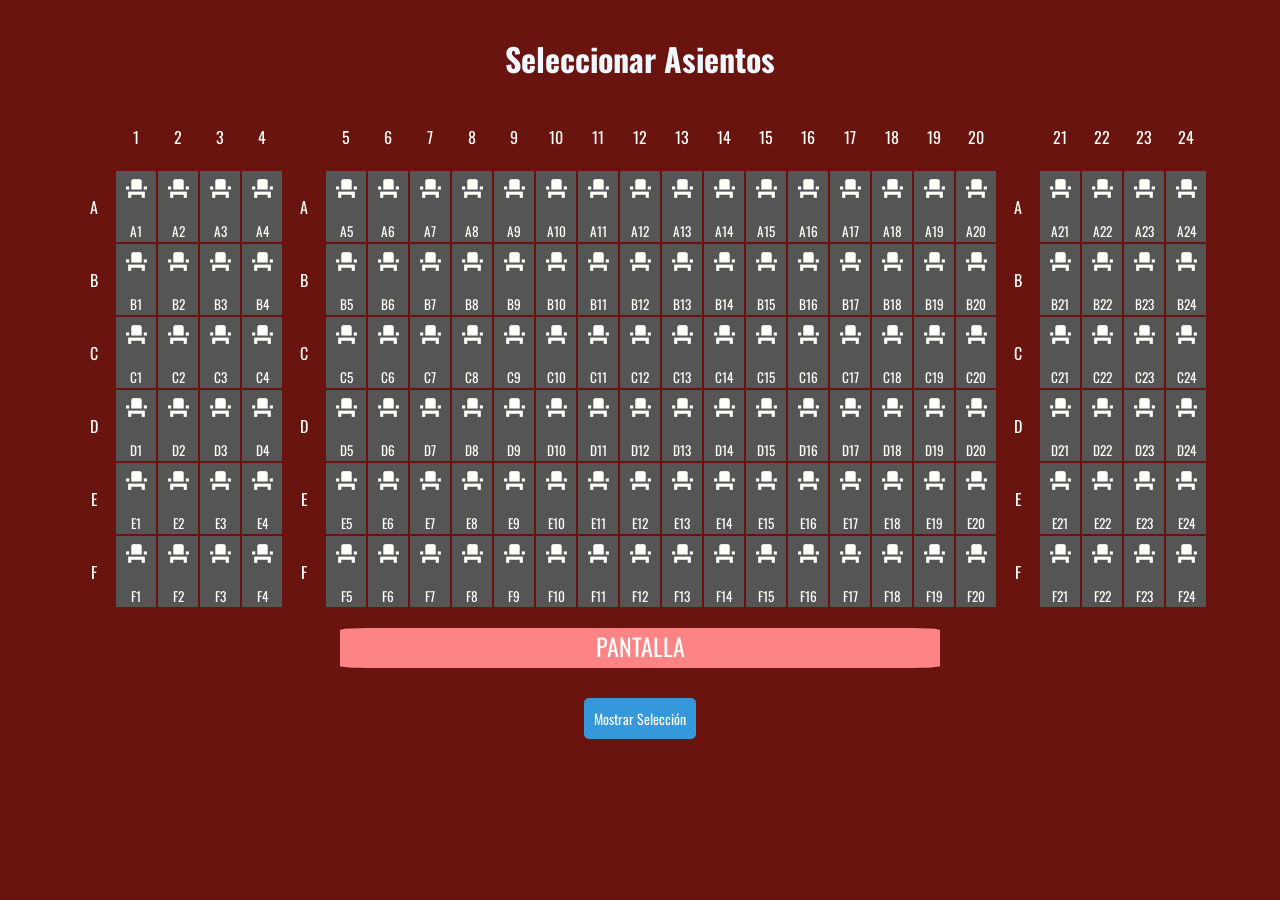
<file: Frontend/Reservation/index.html>
<!DOCTYPE html>
<html lang="es">
<head>
  <meta charset="UTF-8">
  <meta name="viewport" content="width=device-width, initial-scale=1.0">
  <link href="https://fonts.googleapis.com/icon?family=Material+Icons" rel="stylesheet">
  <link href="https://fonts.googleapis.com/css?family=Oswald:300,400,700" rel="stylesheet">
  <link rel="stylesheet" href="style.css">
  <title>Seleccionar Asientos</title>
</head>
<body>
  <h1>Seleccionar Asientos</h1>
  <div id="cine-container">
  
  
    <div class="asientos-lado">
      <table class="asientos">
        <thead>
          <tr></tr>
        </thead>
        <tbody></tbody>
      </table>
    </div>
    
  
    <div class="asientos-centro">
      <table class="asientos">
        <thead>
          <tr></tr>
        </thead>
        <tbody></tbody>
      </table>
    </div>
    

    <div class="asientos-lado">
      <table class="asientos">
        <thead>
          <tr></tr>
        </thead>
        <tbody></tbody>
      </table>
    </div>
  </div>

  <div class="pantalla">
    <span>PANTALLA</span>
  </div>
  <div class="container">
    <table id="tbl-asientos">
        <!-- Tablas generadas dinámicamente por JavaScript -->
    </table>
    <button id="mostrar-asientos">Mostrar Selección</button>
    <button id="reservar-btn">Reservar</button>
    <div id="resultado">
        <p id="asientos-seleccionados"></p>
        <p id="precio-final"></p>
    </div>
</div>
  
  <script src="script.js"></script>
</body>
</html>
</file>
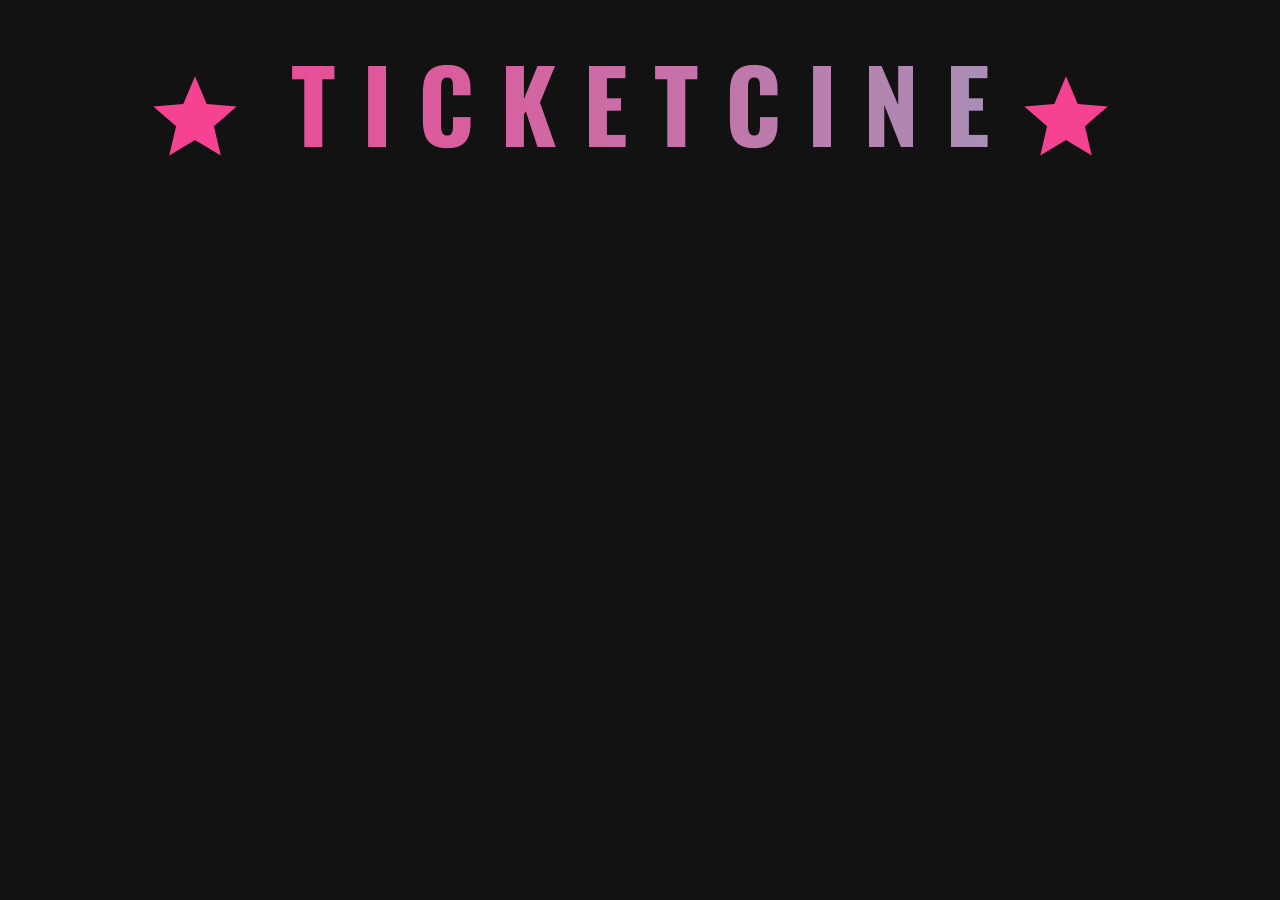
<file: Frontend/View/Dashboard/index.html>
<!DOCTYPE html>
<html lang="en">
  <head>
    <meta charset="UTF-8" />
    <title>Cards</title>
    <link rel="stylesheet" href="style.css" />
    <script src="https://code.jquery.com/jquery-3.7.1.min.js" integrity="sha256-/JqT3SQfawRcv/BIHPThkBvs0OEvtFFmqPF/lYI/Cxo=" crossorigin="anonymous"></script>
  </head>
  <body>
    <div class="Encabezado">
        <h1>
            <svg class="icon" viewBox="0 0 24 24">
                <path d="M12 17.27L18.18 21 16.54 13.97 22 9.24 14.81 8.63 12 2 9.19 8.63 2 9.24 7.46 13.97 5.82 21 12 17.27z"></path>
            </svg>
            T I C K E T C I N E            
            <svg class="icon" viewBox="0 0 24 24">
                <path d="M12 17.27L18.18 21 16.54 13.97 22 9.24 14.81 8.63 12 2 9.19 8.63 2 9.24 7.46 13.97 5.82 21 12 17.27z"></path>
            </svg>
        </h1>
    </div>
    <main>
    </main>
        <script src="script.js"></script>
  </body>
</html>
</file>
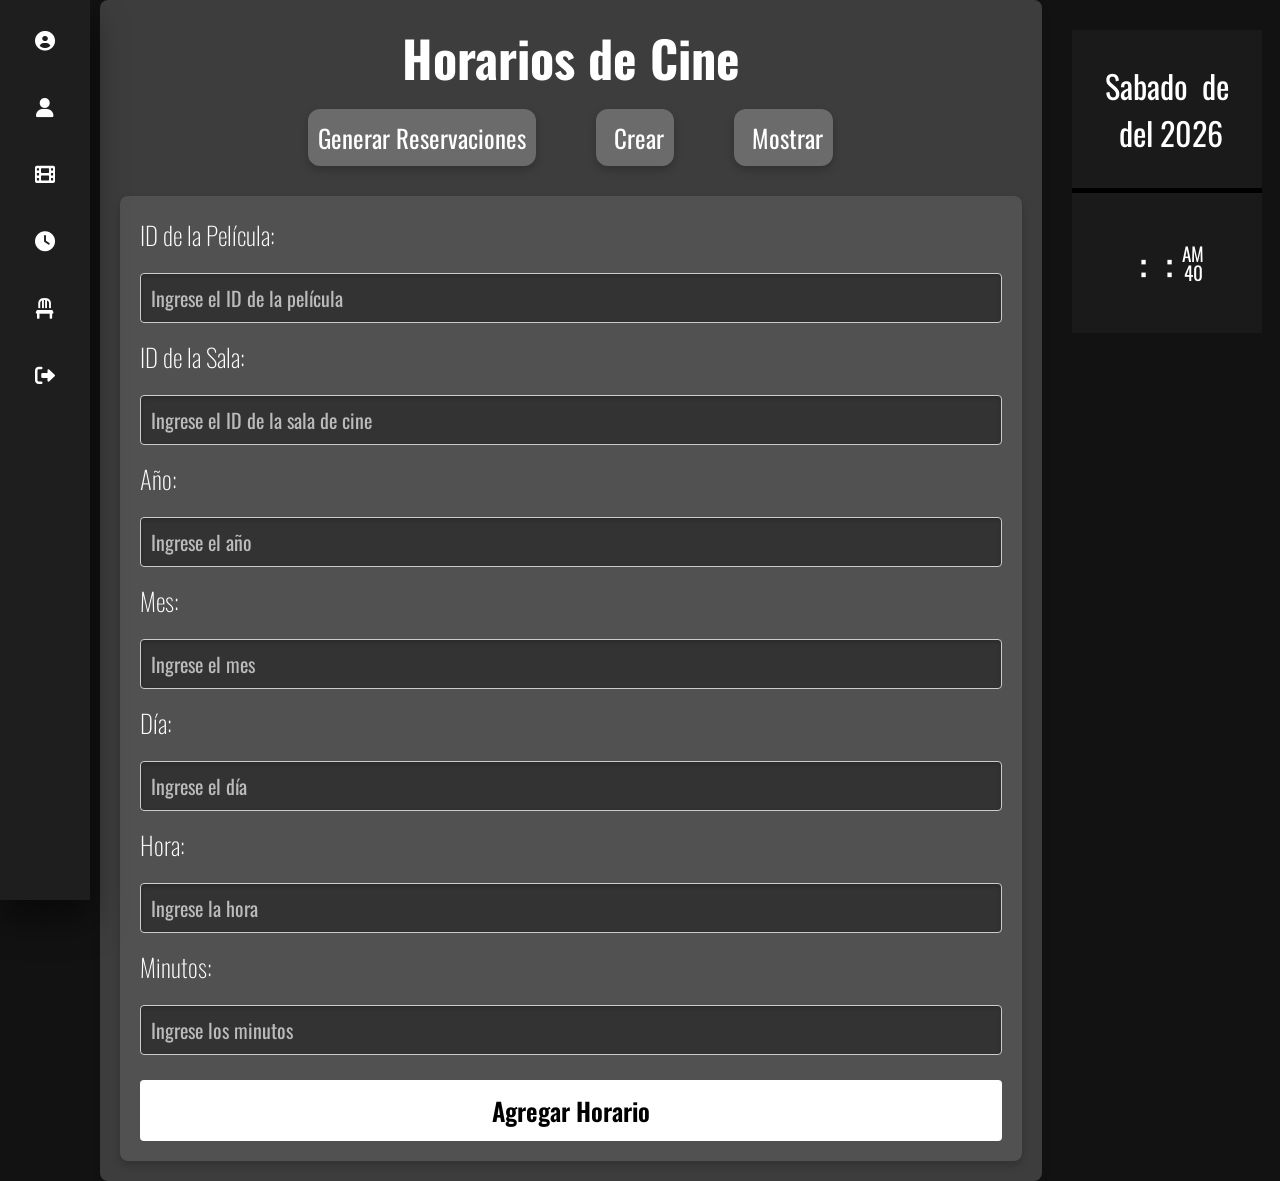
<file: Frontend/View/ShowtimeForm/ShowtimeForm.html>
<!DOCTYPE html>
<html lang="es">
<head>
    <meta charset="UTF-8">
    <meta name="viewport" content="width=device-width, initial-scale=0.65">
    <title>Formulario de Horarios</title>
    <script src="https://code.jquery.com/jquery-3.7.1.min.js" integrity="sha256-/JqT3SQfawRcv/BIHPThkBvs0OEvtFFmqPF/lYI/Cxo=" crossorigin="anonymous"></script>
    <link rel='stylesheet' href='https://cdn-uicons.flaticon.com/2.5.1/uicons-regular-rounded/css/uicons-regular-rounded.css'>
    <link rel='stylesheet' href='https://cdn-uicons.flaticon.com/2.5.1/uicons-regular-straight/css/uicons-regular-straight.css'>
    <link rel='stylesheet' href='https://cdn-uicons.flaticon.com/2.5.1/uicons-solid-rounded/css/uicons-solid-rounded.css'>
    <link rel='stylesheet' href='https://cdn-uicons.flaticon.com/2.5.1/uicons-bold-rounded/css/uicons-bold-rounded.css'>
    <link rel="stylesheet" href="ShowtimeForm.css">
    <link rel="stylesheet" href="https://fonts.googleapis.com/css2?family=Material+Symbols+Outlined:opsz,wght,FILL,GRAD@24,400,0,0" />
    <link href="https://fonts.googleapis.com/css?family=Oswald:300,400,700" rel="stylesheet">
    <link rel="stylesheet" href="https://cdnjs.cloudflare.com/ajax/libs/font-awesome/6.0.0-beta3/css/all.min.css">
</head>
<body>
    <nav>
        <ul>
            <!-- Perfil -->
            <li>
                <a href="#">
                    <i class="fas fa-user-circle"></i>
                    <span class="nav-item">Perfil</span>
                </a>
            </li>
            <!-- Usuario -->
            <li>
                <a href="/View/UserForm/UserForm.html">
                    <i class="fas fa-user"></i>
                    <span class="nav-item">Usuario</span>
                </a>
            </li>
            <!-- Películas -->
            <li>
                <a href="/View/MovieForm/MovieForm.html">
                    <i class="fas fa-film"></i>
                    <span class="nav-item">Películas</span>
                </a>
            </li>
            <!-- Horarios -->
            <li>
                <a href="/View/ShowtimeForm/ShowtimeForm.html">
                    <i class="fas fa-clock"></i>
                    <span class="nav-item">Horarios</span>
                </a>
            </li>
            <!-- Salas de Cine -->
            <li>
                <a href="/View/HallCinema/HallCinemaForm.html">
                    <i class="fas fa-chair"></i>
                    <span class="nav-item">Salas de Cine</span>
                </a>
            </li>
            <!-- Logout -->
            <li>
                <a href="/View/Login/Login.html">
                    <i class="fas fa-sign-out-alt"></i>
                    <span class="nav-item">Logout</span>
                </a>
            </li>
        </ul>
    </nav>
    <div class="contenedor-formulario">
        <h1>Horarios de Cine</h1>
        <div class="content_buttons">
            <div>
                <form id="generateReservationsForm">
                    <button type="button" class="eventButton" onclick="generarReservaciones()">Generar Reservaciones</button>
                </form>                
            </div>
            <button class="eventButton" onclick="mostrarSeccion('crearHorario')">
                <i class="fi fi-rr-clock"></i>Crear
            </button>
            <button class="eventButton" onclick="mostrarSeccion('mostrarHorarios')">
                <i class="fi fi-sr-eye"></i>Mostrar
            </button>
        </div>
        <div id="crearHorario" style="display: block;">
            <form id="HorarioCine">
                <label for="movieId">ID de la Película:</label>
                <input type="text" id="movieId" name="movieId" required placeholder="Ingrese el ID de la película">
                <br>
                <label for="hallId">ID de la Sala:</label>
                <input type="text" id="hallId" name="hallId" required placeholder="Ingrese el ID de la sala de cine">
                <br>
                <label for="anio">Año:</label>
                <input type="text" id="anio" name="anio" required placeholder="Ingrese el año">
                <br>
                <label for="mes">Mes:</label>
                <input type="text" id="mes" name="mes" required placeholder="Ingrese el mes">
                <br>
                <label for="dia">Día:</label>
                <input type="text" id="dia" name="dia" required placeholder="Ingrese el día">
                <br>
                <label for="hora">Hora:</label>
                <input type="text" id="hora" name="hora" required placeholder="Ingrese la hora">
                <br>
                <label for="minutos">Minutos:</label>
                <input type="text" id="minutos" name="minutos" required placeholder="Ingrese los minutos">
                <br>
                <input type="submit" value="Agregar Horario">
            </form>
        </div>
        <div id="mostrarHorarios" style="display: none;">
            <div class="content_buttons">
                <label for="id">ID:</label>
                <input type="text" id="id" name="id" placeholder="Ingrese un número">
                <button class="eventButton" onclick="EliminarHorario()">
                    <span class="material-symbols-outlined" style="font-size: 20px">scheduledelete</span>Eliminar
                </button>
                <button class="eventButton" onclick="BuscarHorario()">
                    <span class="material-symbols-outlined" style="font-size: 20px">schedulesearch</span>Buscar
                </button>
            </div>
            <table id="HorariosMostrarDatos">
                <thead>
                    <tr>
                        <th>ID</th>
                        <th>ID de Película</th>
                        <th>ID de Sala</th>
                        <th>Año</th>
                        <th>Mes</th>
                        <th>Día</th>
                        <th>Hora</th>
                        <th>Minutos</th>
                    </tr>
                </thead>
                <tbody>
                </tbody>
            </table>
        </div>
    </div>
    
    <div class="wrap">
        <div class="widget">
            <div class="fecha">
               <p id="diaSemana" class="diaSemana"></p>
               <p id="dia" class="dia"></p>
               <p>de</p>
               <p id="mes" class="mes"></p>
               <p>del</p>
               <p id="year" class="year"></p>
            </div>

            <div class="reloj">
               <p id="hora" class="hora"></p>
               <p>:</p>
               <p id="minutos" class="minutos"></p>
               <p>:</p>
               <div class="caja-segundos">
                    <p id="ampm" class="ampm"></p>
                    <p id="segundos" class="segundos"></p>                   
               </div>
                
            </div>
        </div>
    </div>
<script src="ShowtimeForm.js"></script>
</body>
</html>
</file>
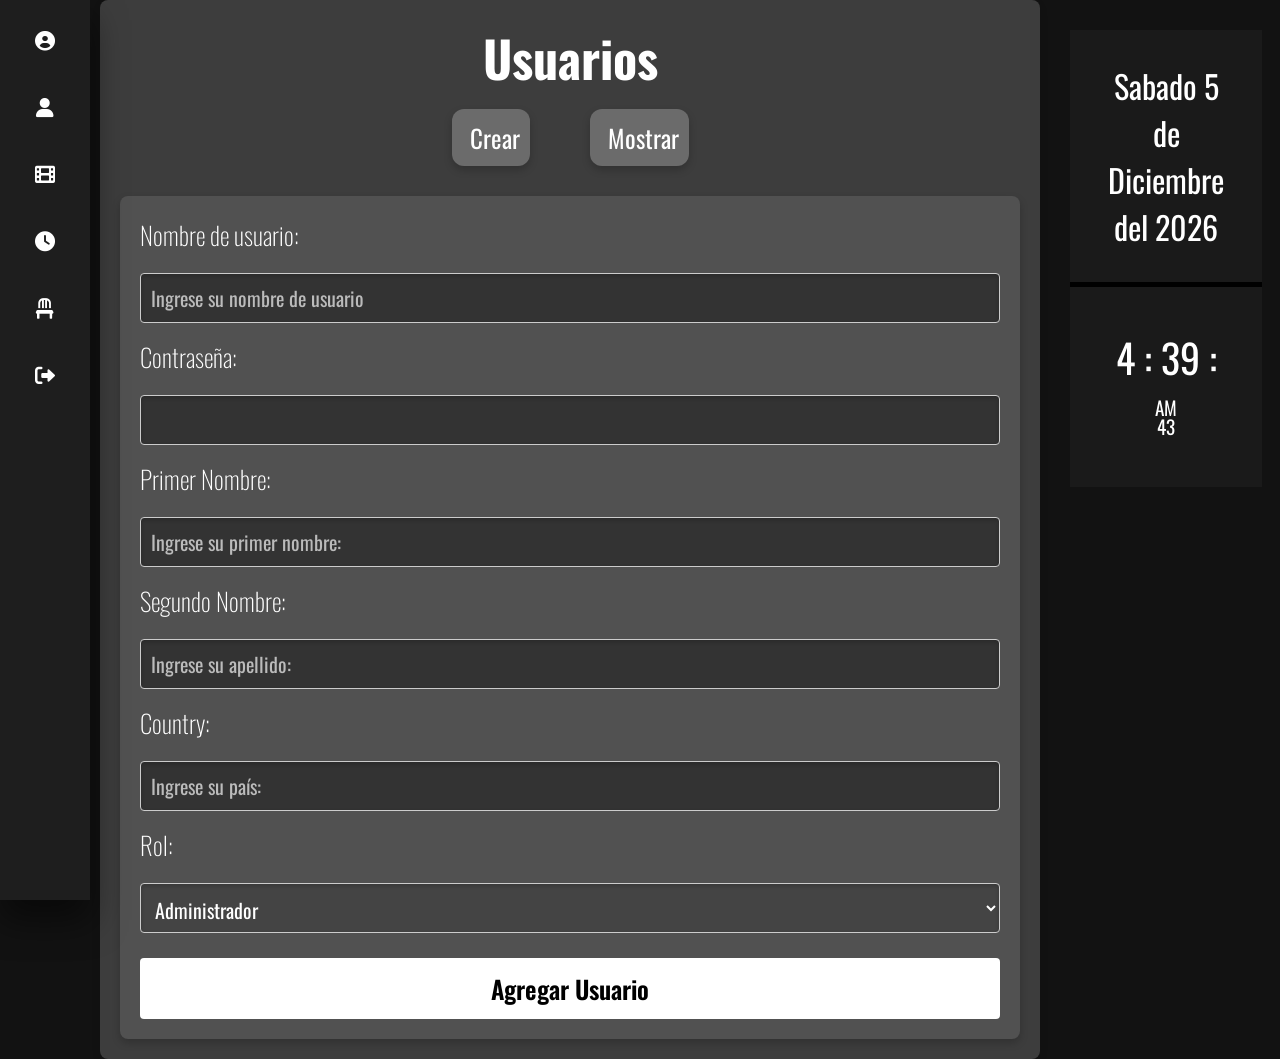
<file: Frontend/View/UserForm/UserForm.html>
<!DOCTYPE html>
<html lang="es">
<head>
    <meta charset="UTF-8">
    <meta name="viewport" content="width=device-width, initial-scale=0.65">
    <title>UsuariosForm</title>
    <script src="https://code.jquery.com/jquery-3.7.1.min.js" integrity="sha256-/JqT3SQfawRcv/BIHPThkBvs0OEvtFFmqPF/lYI/Cxo=" crossorigin="anonymous"></script>
    <link rel='stylesheet' href='https://cdn-uicons.flaticon.com/2.5.1/uicons-regular-rounded/css/uicons-regular-rounded.css'>
    <link rel='stylesheet' href='https://cdn-uicons.flaticon.com/2.5.1/uicons-regular-straight/css/uicons-regular-straight.css'>
    <link rel='stylesheet' href='https://cdn-uicons.flaticon.com/2.5.1/uicons-solid-rounded/css/uicons-solid-rounded.css'>
    <link rel='stylesheet' href='https://cdn-uicons.flaticon.com/2.5.1/uicons-bold-rounded/css/uicons-bold-rounded.css'>
    <link rel="stylesheet" href="UserForm.css">
    <link rel="stylesheet" href="https://fonts.googleapis.com/css2?family=Material+Symbols+Outlined:opsz,wght,FILL,GRAD@24,400,0,0" />
    <link href="https://fonts.googleapis.com/css?family=Oswald:300,400,700" rel="stylesheet">
    <link rel="stylesheet" href="https://cdnjs.cloudflare.com/ajax/libs/font-awesome/6.0.0-beta3/css/all.min.css">

</head>
<body>
    <nav>
        <ul>
            <!-- Perfil -->
            <li>
                <a href="#">
                    <i class="fas fa-user-circle"></i>
                    <span class="nav-item">Perfil</span>
                </a>
            </li>
            <!-- Usuario -->
            <li>
                <a href="/View/UserForm/UserForm.html">
                    <i class="fas fa-user"></i>
                    <span class="nav-item">Usuario</span>
                </a>
            </li>
            <!-- Películas -->
            <li>
                <a href="/View/MovieForm/MovieForm.html">
                    <i class="fas fa-film"></i>
                    <span class="nav-item">Películas</span>
                </a>
            </li>
            <!-- Horarios -->
            <li>
                <a href="/View/ShowtimeForm/ShowtimeForm.html">
                    <i class="fas fa-clock"></i>
                    <span class="nav-item">Horarios</span>
                </a>
            </li>
            <!-- Salas de Cine -->
            <li>
                <a href="/View/HallCinema/HallCinemaForm.html">
                    <i class="fas fa-chair"></i>
                    <span class="nav-item">Salas de Cine</span>
                </a>
            </li>
            <!-- Logout -->
            <li>
                <a href="/View/Login/Login.html">
                    <i class="fas fa-sign-out-alt"></i>
                    <span class="nav-item">Logout</span>
                </a>
            </li>
        </ul>
    </nav>
    <div class="contenedor-formulario">
        <h1>Usuarios</h1>
        <div class="content_buttons">
        <button class="eventButton" onclick="mostrarSeccion('crearUsuario')">
            <i class="fi fi-rr-user-add"></i>Crear
        </button>
        <button class="eventButton" onclick="mostrarSeccion('mostrarUsuarios')">
            <i class="fi fi-sr-eye"></i>Mostrar
        </button>
        </div>
        <div id="crearUsuario" style="display: block;">
            <form id="User">
                <label for="user">Nombre de usuario:</label>
                <input type="text" id="username" name="user" required placeholder="Ingrese su nombre de usuario">
                <br>
                <label for="password">Contraseña:</label>
                <input type="password" id="password" name="password:" required>
                <br>
                <label for="name">Primer Nombre:</label>
                <input type="text" id="name" name="name" required placeholder="Ingrese su primer nombre:">
                <br>
                <label for="last">Segundo Nombre:</label>
                <input type="text" id="last" name="last" required placeholder="Ingrese su apellido:">
                <br>
                <label for="pais">Country:</label>
                <input type="text" id="pais" name="pais" required placeholder="Ingrese su país:">
                <br>
                <label for="role">Rol:</label>
                <select name="role" id="role">
                    <option value="ADMIN">Administrador</option>
                    <option value="USER">Usuario</option>
                </select>
                <br>
                <input type="submit" value="Agregar Usuario">
            </form>
        </div>
        <div id="mostrarUsuarios" style="display: none;">
            <div class="content_buttons">
                <label for="id">ID:</label>
                <input type="id" id="id" name="id" placeholder="Ingrese un número">
                <button class="eventButton" onclick="EliminarUsuario()">
                    <span class="material-symbols-outlined" style="font-size: 20px">
                    person_remove</span>Eliminar</button>
                <button class="eventButton" onclick="BuscarUsuario()">
                    <span class="material-symbols-outlined" style="font-size: 20px">
                        person_search</span>Buscar</button>
            </div>
            <table id="UsersMostrarDatos">
                <thead>
                    <tr>
                        <th>Id</th>
                        <th>Username</th>
                        <th>Password</th>
                        <th>Firstname</th>
                        <th>Lastname</th>
                        <th>Country</th>
                        <th>Role</th>
                    </tr>
                </thead>
                <tbody>
            
                </tbody>
            </table>
        </div>
        
    </div>
    <div class="wrap">
        <div class="widget">
            <div class="fecha">
               <p id="diaSemana" class="diaSemana"></p>
               <p id="dia" class="dia"></p>
               <p>de</p>
               <p id="mes" class="mes"></p>
               <p>del</p>
               <p id="year" class="year"></p>
            </div>

            <div class="reloj">
               <p id="hora" class="hora"></p>
               <p>:</p>
               <p id="minutos" class="minutos"></p>
               <p>:</p>
               <div class="caja-segundos">
                    <p id="ampm" class="ampm"></p>
                    <p id="segundos" class="segundos"></p>                   
               </div>
                
            </div>
        </div>
    </div>
<script src="UserForm.js"></script>
</body>
</html>
</file>
<file: Frontend/Reservation/style.css>
*{
  font-family: 'Oswald', sans-serif;
}
body {
  background: #69140E;
  color: #FFFFFA;
  display: flex;
  flex-direction: column;
  justify-content: center;
  align-items: center;
  height: 100%;
  margin-top: 15px;
}

h1{
  display: flex;
  flex-direction: row;
  text-align: center;
  color: aliceblue;
  margin-top: 20px;
}

.pantalla {
  text-align: center;
  font-size: 24px;
  color: #fff;
  background-color: #fc8484;
  height: 40px;
  width: 600px;
  border-radius: 5%;
  margin-bottom: 20px;
}


#cine-container {
  display: flex;
  justify-content: space-around;
  align-items: center;
  margin-bottom: 20px;
}

.asientos {
  border-collapse: collapse;
}

.asientos th, .asientos td {
  width: 40px;
  height: 65px;
  text-align: center;
}

.asiento-btn {
  width: 100%;
  height: 100%;
  background-color: #912F40;
  color: #FFFFFA;
  border: none;
  cursor: pointer;
  display: flex;
  flex-direction: column;
  align-items: center;
  justify-content: center;
  transition: background-color 0.3s ease, transform 0.3s ease;
  padding-top: 5px;
}

.asiento-btn i {
  font-size: 25px;
}

/* Efecto al pasar el cursor por el botón */
.asiento-btn:hover {
  background-color: #FFFFFA;
  color: #702632;
  transform: scale(1.1);
}

.seleccionado {
  background-color: #FFFFFA;
  color: #702632;
}

.no-seleccionado {
  background-color: #555;
  cursor: pointer;
}

.ocupado {
  background-color: #ffffff; /* Rojo para indicar ocupado */
  cursor: not-allowed; /* Cambia el cursor para indicar que no se puede hacer clic */
}

#mostrar-asientos {
  padding: 10px 20px;
  background-color: #FFFFFA;
  color: #333;
  border: none;
  cursor: pointer;
  font-size: 14px;
  transition: background-color 0.3s ease;
}

#mostrar-asientos:hover {
  background-color: #702632;
  color:#FFFFFA;

}

.container {
  text-align: center;
}
#mostrar-asientos, #reservar-btn {
  background-color: #3498db;
  color: white;
  border: none;
  padding: 10px;
  cursor: pointer;
  border-radius: 5px;
  margin: 10px;
}
#mostrar-asientos:hover, #reservar-btn:hover {
  background-color: #2980b9;
}
#reservar-btn {
  display: none; /* Inicialmente oculto */
}
#resultado {
  margin-top: 20px;
}
</file>
<file: Frontend/View/Dashboard/style.css>
@import url('https://fonts.googleapis.com/css2?family=Oswald:wght@400;700&display=swap');

:root{
    color-scheme: dark;
}
body{
    display: flex;
    flex-direction: column;
    align-items: center;
    justify-content: center;
}

h1 {
    font-size: 100px;
    font-family: 'Oswald', sans-serif;
    text-align: center;
    margin: 20px 0;
    background: linear-gradient(90deg, #f54291, #42f5e6);
    -webkit-background-clip: text;
    -webkit-text-fill-color: transparent;
    background-size: 200% 100%;
    animation: gradientMove 5s linear infinite; 
}

.icon {
    width: 1em; /* Tamaño del ícono */
    height: 1em; /* Tamaño del ícono */
    vertical-align: middle; /* Alineación vertical del ícono */
    fill: #f54291; /* Color inicial del ícono */
    margin-right: 0.2em; /* Espacio entre ícono y texto */
    animation: pulse 2s infinite; /* Animación del ícono */
}

@keyframes pulse {
    0% {
        transform: scale(1);
        fill: #f54291; /* Color inicial */
    }
    50% {
        transform: scale(1.2);
        fill: #42f5e6; /* Color intermedio */
    }
    100% {
        transform: scale(1);
        fill: #f54291; /* Color final */
    }
}

@keyframes gradientMove {
    0% {
        background-position: 0% 0%;
    }
    50% {
        background-position: 100% 100%;
    }
    100% {
        background-position: 0% 0%;
    }
}


main{
    height: auto;
    width: 85%;
    display: flex;
    flex-direction: row;
    align-items: center;
    justify-content: center;
    flex-wrap: wrap;
    margin-top: 40px;
}
.card {
    display: flex;
    flex-direction: column;
    justify-content: center;
    align-items: center;
    min-height: 450px;
    min-width: 250px;
    margin: 20px;
    overflow: hidden;
    border: 5px solid transparent; 
    position: relative;
    z-index: 1;
    background-color: #fff; 
    transition: box-shadow 0.3s ease-in-out;
}

.card:before {
    content: "";
    position: absolute;
    top: -5px;
    left: -5px;
    right: -5px;
    bottom: -5px;
    border: 5px solid transparent;
    border-radius: 5px;
    background: linear-gradient(45deg, #f54291, #42f5e6, #f54291, #42f5e6);
    background-size: 400% 400%;
    z-index: -1;
    animation: borderAnimation 4s linear infinite;
}

@keyframes borderAnimation {
    0% {
        background-position: 0% 0%;
    }
    50% {
        background-position: 100% 100%;
    }
    100% {
        background-position: 0% 0%;
    }
}

.card:hover {
    box-shadow: 0 0 100px rgba(255, 105, 180, 1);
}



.card img{
    max-height: 400px;
    max-width: 250px;
    object-fit: cover;
}

*:before,
*:after {
  z-index: -1;
  box-sizing: border-box;
  transition: 0.5s ease-in-out;
}

a {
  text-decoration: none;
  line-height: 80px;
  color: rgb(255, 255, 255);
  text-align: center;
  font-size: 45px;
  font-family: "Oswald";
}

[class^=btn-] {
  position: relative;
  display: block;
  overflow: hidden;
  width: 100%;
  height: 80px;
  max-width: 250px;
  text-transform: uppercase;
  border: 1px solid currentColor;
}

.btn-3:before, .btn-3:after {
  content: "";
  position: absolute;
  top: 0;
  right: 0;
  bottom: 0;
  left: 0;
  border-top: 40px solid #ffffff;
  border-bottom: 40px solid #ffffff;
}
.btn-3:before {
  border-right: 40px solid transparent;
  transform: translateX(-100%);
}
.btn-3:after {
  border-left: 40px solid transparent;
  transform: translateX(100%);
}
.btn-3:hover {
  color: #dad6eb;
}
.btn-3:hover:before {
  transform: translateX(-30%);
}
.btn-3:hover:after {
  transform: translateX(30%);
}
</file>
<file: Frontend/View/ShowtimeForm/ShowtimeForm.css>
:root{
    color-scheme: dark;
}

*{
    margin: 0;
    padding: 0;
    box-sizing: border-box;
}

.contenedor-formulario {
    position: relative;
    z-index: 10;
    margin-left: 100px; 
    padding: 20px;
    width: calc(100% - 250px - 20px); 
    background-color: #3d3d3d; 
    box-shadow: 0 4px 8px rgba(0, 0, 0, 0.1);
    border-radius: 8px;
    margin-bottom: auto;
  }

  nav {
    text-decoration: none;
    position: fixed;
    height: 100vh;
    z-index: 15;
    background: #1E1E1E; /* Fondo oscuro para la barra de navegación */
    width: 90px;
    overflow: hidden;
    transition: width 0.2s linear;
    box-shadow: 0 20px 35px rgba(0, 0, 0, 0.5);
    font-family: 'Oswald', sans-serif;
    margin-bottom: auto;
}

.logo {
    text-align: center;
    display: flex;
    transition: all 0.5s ease;
    margin: 10px 0 0 10px;
}

.logo img {
    width: 45px;
    height: 45px;
    border-radius: 50%;
}

.logo span {
    font-weight: bold;
    padding: 15px;
    font-size: 18px;
    text-transform: uppercase;
    color: #E0E0E0; /* Texto en color claro */
}

a {
    position: relative;
    color: #ffffff; /* Color gris claro para los enlaces */
    font-size: 20px;
    display: table;
    width: 300px;
    padding: 10px;
}

.fas {
    position: relative;
    width: 70px;
    height: 40px;
    top: 14px;
    font-size: 20px;
    text-align: center;
}

.nav-item {
    position: relative;
    top: 12px;
    margin-left: 10px;
}

a:hover {
    background: #333333; 
}

nav:hover {
    width: 280px;
    transition: all 0.5s ease;
}

.logout {
    position: absolute;
    bottom: 0;
}

body{
    background-size: cover;
    color: #fff;
    font-size: 8px;
    display: flex;
    height: 100vh;
    justify-content: flex; /* Alinea el contenido a la derecha */
}
h1{
  font-family: 'Oswald', sans-serif;
  font-size: 50px;
  text-align: center;
  margin-bottom: 15px;
}

#mostrarHorarios .content_buttons label {
    font-family: 'Oswald', sans-serif;
    font-size: 20px;
    display: block; 
    margin-bottom: 5px;
    font-weight: bold;
    color: #ffffff; 
}

#mostrarHorarios .content_buttons input {
    font-family: 'Oswald', sans-serif;
    font-size: 20px;
    width: 25%; 
    padding: 8px;
    margin-left: 15px;
    margin-right: 20px;
    margin-bottom: 5px;
    border: 1px solid #ccc;
    border-radius: 4px;
}

.fi {
    margin-right: 8px;
    font-size: 20px;
}

.content_buttons{
    align-items: center;
    justify-content: center;
    display: flex;
    flex-direction: row;
    margin-bottom: 30px;
}
.eventButton{
    cursor:pointer;
    padding: 10px 10px;
    border-radius: 12px;
    border:none;
    font-family: 'Oswald', sans-serif;
    font-size: 25px;
    color: #ffffff;
    margin-left: 30px;
    margin-right: 30px;
    transition: background-color 0.3s, box-shadow 0.3s;
    box-shadow: 0px 4px 8px rgba(0, 0, 0, 0.2);
}

.eventButton:hover{
    color:#000000;
    background-color: #fff;
}

form#HorarioCine {
    font-family: 'Oswald', sans-serif;
    color: #ffffff;
    background-color: rgba(255, 255, 255, 0.1); /* Fondo semitransparente */
    padding: 20px;
    border-radius: 8px;
    box-shadow: 0 4px 8px rgba(0, 0, 0, 0.2);
    font-size: 25px;
}

form#HorarioCine label {
    font-weight: 200;
    margin-bottom: 20px;
    display: block;
}

form#HorarioCine input[type="text"],
form#HorarioCine input[type="datetime-local"],
form#HorarioCine input[type="number"],
form#HorarioCine select {
    font-family: 'Oswald', sans-serif;
    width: 100%;
    height: 50px;
    padding: 10px;
    margin-bottom: 15px;
    border: 1px solid #ccc;
    border-radius: 4px;
    background-color: #333;
    color: #fff;
    box-shadow: inset 0 2px 4px rgba(0, 0, 0, 0.2);
    font-size: 20px;
}

form#HorarioCine input[type="text"]::placeholder,
form#HorarioCine input[type="datetime-local"]::placeholder,
form#HorarioCine input[type="number"]::placeholder {
    color: #bbb;
}


form#HorarioCine input[type="submit"] {
    margin-top: 10px;
    background-color: #ffffff;
    color: #000000;
    padding: 12px 20px;
    border: none;
    border-radius: 4px;
    cursor: pointer;
    transition: background-color 0.3s ease;
    width: 100%;
    font-weight: 600;
    font-family: 'Oswald', sans-serif;
    font-size: 25px;
}

form#HorarioCine input[type="submit"]:hover {
    color:#ffffff;
    background-color: #000000;
    font-family: 'Oswald', sans-serif;
    font-size: 25px;
}

form#HorarioCine br {
    clear: both;
}

/* Estilos generales para la tabla */
#HorariosMostrarDatos {
    border-collapse: collapse;
    width: 100%;
    font-family: 'Oswald', sans-serif;
}

/* Estilos para los encabezados */
#HorariosMostrarDatos thead {
    background-color: #333; /* Fondo negro para encabezados */
    color: #fff; /* Texto blanco para encabezados */
}

#HorariosMostrarDatos th {
    border: 3px solid #635b5b;
    padding: 10px;
    font-size: 22px; 
}


#HorariosMostrarDatos tbody {
    background-color: #fff;
    color: #000; 
}

#HorariosMostrarDatos td {
    text-align: left;
    border: 3px solid #333; 
    padding: 10px;
    font-size: 15px;
    max-width: 20px;
    
}

/* Estilo para las filas de la tabla */
#HorariosMostrarDatos tbody tr:hover {
    background-color: #f0f0f0; /* Fondo gris claro para la fila al pasar el ratón */
}

#HorariosMostrarDatos tbody tr:nth-child(even) {
    background-color: #f9f9f9; /* Fondo gris claro para filas pares */
}

#HorariosMostrarDatos tbody tr:nth-child(odd) {
    background-color: #fff; /* Fondo blanco para filas impares */
}



.wrap{
    width: 20%;
}

.widget{
    width: 80%; /* Ajusta el ancho del widget */
    margin: 30px; /* Elimina el margen para que esté pegado a la derecha */
    background-color: #000; /* Fondo negro */
    color: #fff; /* Texto blanco */
}

.widget p{
    display: inline-block;
    line-height: 1em;
}

.fecha{
    font-family: 'Oswald', sans-serif;
    font-size: 4em;
    text-align: center;
    margin-bottom: 0.3rem;
    padding: 1em;
    width: 100%;
    background-color: rgba(255, 255, 255, 0.1); 
    color: #fff; 
}

.reloj{
    font-family: 'Oswald', sans-serif;
    font-size: 5em;
    text-align: center;
    margin-bottom: 0.3rem;
    padding: 1em;
    width: 100%;
    background-color: rgba(255, 255, 255, 0.1); 
    color: #fff; 
}

.caja-segundos {
    display: inline-block;  
}

.caja-segundos .segundos,
.caja-segundos .ampm {
    font-size: 1.2rem;
    display: block;
}
</file>
<file: Frontend/View/UserForm/UserForm.css>
:root{
    color-scheme: dark;
}



*{
    margin: 0;
    padding: 0;
    box-sizing: border-box;
}

.contenedor-formulario {
    position: flex;
    z-index: 10;
    margin-left: 100px; /* Ajusta el margen izquierdo para separarlo del nav */
    padding: 20px;
    width: calc(100% - 250px - 20px); /* Ajusta el ancho del formulario */
    background-color: #3d3d3d; /* Color de fondo */
    box-shadow: 0 4px 8px rgba(0, 0, 0, 0.1);
    border-radius: 8px;
    margin-bottom: auto;
  }

  nav {
    text-decoration: none;
    position: fixed;
    height: 100vh;
    z-index: 15;
    background: #1E1E1E; /* Fondo oscuro para la barra de navegación */
    width: 90px;
    overflow: hidden;
    transition: width 0.2s linear;
    box-shadow: 0 20px 35px rgba(0, 0, 0, 0.5);
    font-family: 'Oswald', sans-serif;
    margin-bottom: auto;
}

.logo {
    text-align: center;
    display: flex;
    transition: all 0.5s ease;
    margin: 10px 0 0 10px;
}

.logo img {
    width: 45px;
    height: 45px;
    border-radius: 50%;
}

.logo span {
    font-weight: bold;
    padding: 15px;
    font-size: 18px;
    text-transform: uppercase;
    color: #E0E0E0; /* Texto en color claro */
}

a {
    position: relative;
    color: #ffffff; /* Color gris claro para los enlaces */
    font-size: 20px;
    display: table;
    width: 300px;
    padding: 10px;
}

.fas {
    position: relative;
    width: 70px;
    height: 40px;
    top: 14px;
    font-size: 20px;
    text-align: center;
}

.nav-item {
    position: relative;
    top: 12px;
    margin-left: 10px;
}

a:hover {
    background: #333333; /* Fondo ligeramente más claro en hover */
}

nav:hover {
    width: 280px;
    transition: all 0.5s ease;
}

.logout {
    position: absolute;
    bottom: 0;
}


body{
    background-size: cover;
    color: #fff;
    font-size: 8px;
    display: flex;
    height: 100vh;
    justify-content: flex; /* Alinea el contenido a la derecha */
}
h1{
  font-family: 'Oswald', sans-serif;
  font-size: 50px;
  text-align: center;
  margin-bottom: 15px;
}

#mostrarUsuarios .content_buttons label {
    font-family: 'Oswald', sans-serif;
    font-size: 20px;
    display: block; 
    margin-bottom: 5px;
    font-weight: bold;
    color: #ffffff; 
}

#mostrarUsuarios .content_buttons input {
    font-family: 'Oswald', sans-serif;
    font-size: 20px;
    width: 25%; 
    padding: 8px;
    margin-left: 15px;
    margin-right: 20px;
    margin-bottom: 5px;
    border: 1px solid #ccc;
    border-radius: 4px;
}

.fi {
    margin-right: 8px;
    font-size: 20px;
}

.content_buttons{
    align-items: center;
    justify-content: center;
    display: flex;
    flex-direction: row;
    margin-bottom: 30px;
}
.eventButton{
    cursor:pointer;
    padding: 10px 10px;
    border-radius: 12px;
    border:none;
    font-family: 'Oswald', sans-serif;
    font-size: 25px;
    color: #ffffff;
    margin-left: 30px;
    margin-right: 30px;
    transition: background-color 0.3s, box-shadow 0.3s;
    box-shadow: 0px 4px 8px rgba(0, 0, 0, 0.2);
}

.eventButton:hover{
    color:#000000;
    background-color: #fff;
}

form#User {
    font-family: 'Oswald', sans-serif;
    color: #ffffff;
    background-color: rgba(255, 255, 255, 0.1); /* Fondo semitransparente */
    padding: 20px;
    border-radius: 8px;
    box-shadow: 0 4px 8px rgba(0, 0, 0, 0.2);
    font-size: 25px;
}

form#User label {
    font-weight: 200;
    margin-bottom: 20px;
    display: block;
}

form#User input[type="text"],
form#User input[type="number"],
form#User input[type="email"],
form#User input[type="password"],
form#User select {
    font-family: 'Oswald', sans-serif;
    width: 100%;
    height: 50px;
    padding: 10px;
    margin-bottom: 15px;
    border: 1px solid #ccc;
    border-radius: 4px;
    background-color: #333;
    color: #fff;
    box-shadow: inset 0 2px 4px rgba(0, 0, 0, 0.2);
    font-size: 20px;
}

form#User input[type="text"]::placeholder,
form#User input[type="number"]::placeholder,
form#User input[type="email"]::placeholder,
form#User input[type="password"]::placeholder {
    color: #bbb;
}

form#User select {
    background-color: #444;
}

form#User input[type="submit"] {
    margin-top: 10px;
    background-color: #ffffff;
    color: #000000;
    padding: 12px 20px;
    border: none;
    border-radius: 4px;
    cursor: pointer;
    transition: background-color 0.3s ease;
    width: 100%;
    font-weight: 600;
    font-family: 'Oswald', sans-serif;
    font-size: 25px;
}

form#User input[type="submit"]:hover {
    color:#ffffff;
    background-color: #000000;
    font-family: 'Oswald', sans-serif;
    font-size: 25px;
}

form#User br {
    clear: both;
}


#UsersMostrarDatos {
    border-collapse: collapse;
    width: 100%;
    font-family: 'Oswald', sans-serif;
}


#UsersMostrarDatos thead {
    background-color: #333; 
    color: #fff; 
}

#UsersMostrarDatos th {
    border: 3px solid #333; 
    padding: 10px;
    font-size: 30px; 
}


#UsersMostrarDatos tbody {
    background-color: #fff; 
    color: #000; 
    overflow: hidden;
    text-overflow: ellipsis;
}

#UsersMostrarDatos td {
    text-align: left;
    border: 3px solid #333; 
    padding: 10px;
    font-size: 15px;
    max-width: 150px;
    overflow: hidden;
    text-overflow: ellipsis;
    
}


#UsersMostrarDatos tbody tr:hover {
    background-color: #f0f0f0;
}

#UsersMostrarDatos tbody tr:nth-child(even) {
    background-color: #f9f9f9; 
}

#UsersMostrarDatos tbody tr:nth-child(odd) {
    background-color: #fff; 
}

.wrap{
    width: 20%;
}

.widget{
    width: 80%; 
    margin: 30px; 
    background-color: #000; 
    color: #fff; 
}

.widget p{
    display: inline-block;
    line-height: 1em;
}

.fecha{
    font-family: 'Oswald', sans-serif;
    font-size: 4em;
    text-align: center;
    margin-bottom: 0.3rem;
    padding: 1em;
    width: 100%;
    background-color: rgba(255, 255, 255, 0.1); 
    color: #fff; 
}

.reloj{
    font-family: 'Oswald', sans-serif;
    font-size: 5em;
    text-align: center;
    margin-bottom: 0.3rem;
    padding: 1em;
    width: 100%;
    background-color: rgba(255, 255, 255, 0.1); 
    color: #fff; 
}

.caja-segundos {
    display: inline-block;  
}

.caja-segundos .segundos,
.caja-segundos .ampm {
    font-size: 1.2rem;
    display: block;
}
</file>
